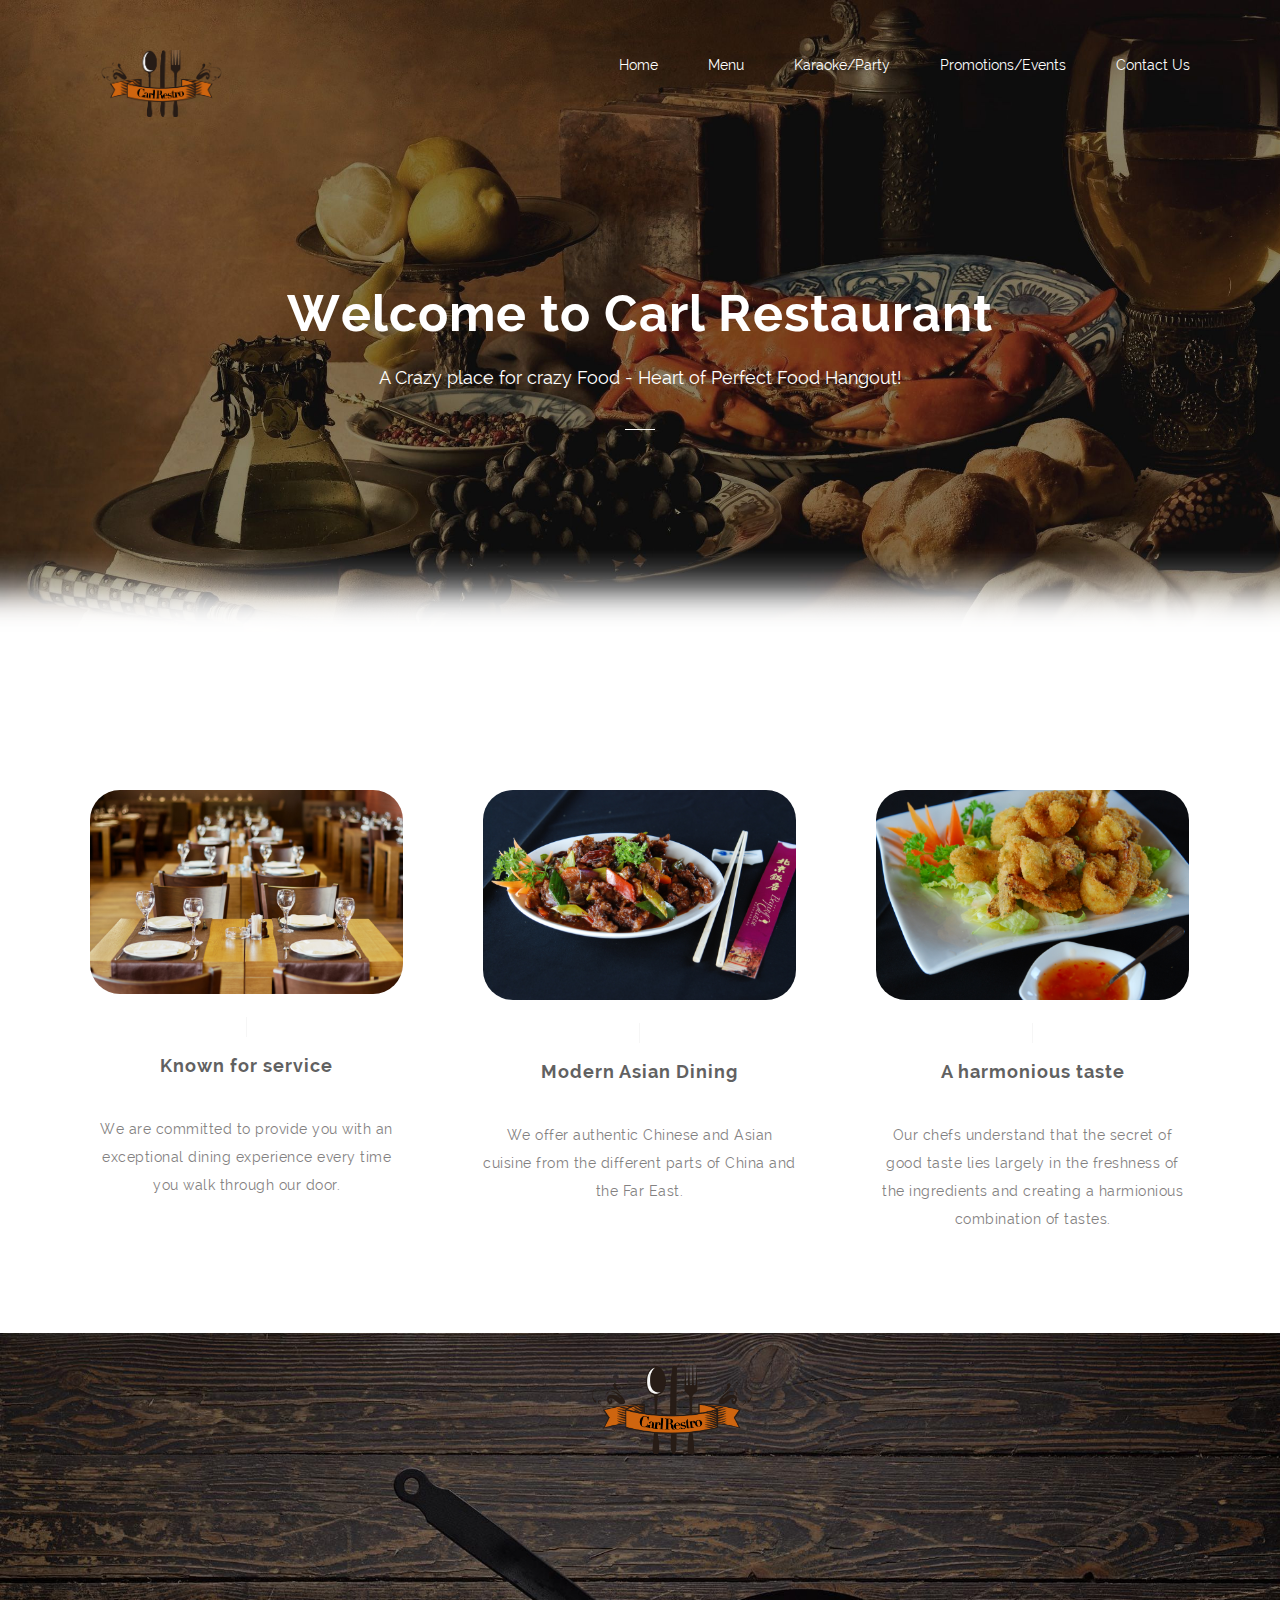
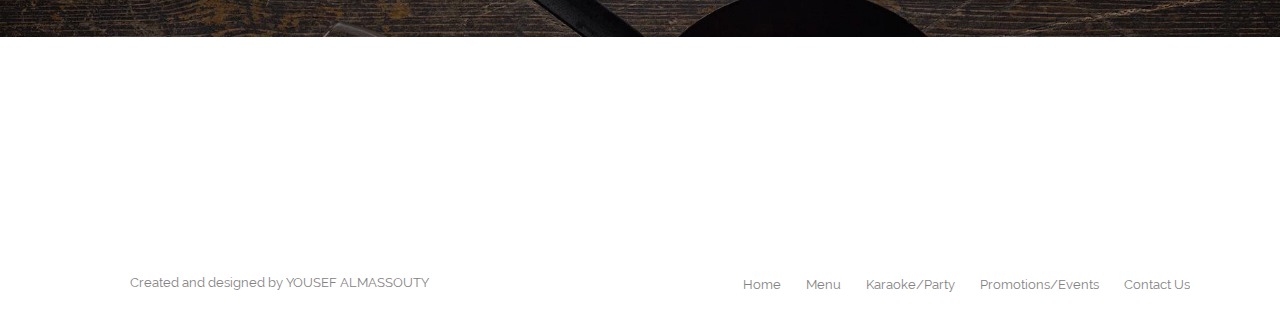
<file: index.html>
<!DOCTYPE html>
<html lang="en">
<head>
	<title>Welcome to Carl Restaurant</title>
	<meta charset="utf-8">
	<meta name="author" content="YOUSEF ALMASSOUTY">
	<meta name="description" content="AS EXAMPLE ASIAN RESTAURANT WEBSITE"/>
	<link rel="stylesheet" type="text/css" href="css/reset.css">
	<link rel="stylesheet" type="text/css" href="css/fancybox.css">
	<link rel="stylesheet" type="text/css" href="css/animate.css">
	<link rel="stylesheet" type="text/css" href="css/main.css">

</head>
<body>

	<section class="billboard light">
		<header class="wrapper light">

			<a href="#"><img class="logo" src="./img/logo.png" alt="Restaurant Logo"/></a>
			<nav>
				<ul>
					<li><a href="./index.html">Home</a></li>
					
					<li><a href="./menu.html">Menu</a></li>
					<li><a href="./karaoke.html">Karaoke/Party</a></li>
					<li><a href="./promotions.html">Promotions/Events</a></li>
					<li><a href="./contact.html">Contact Us</a></li>
				</ul>
			</nav>
		</header>

		<div class="caption light animated wow fadeInDown clearfix">
			<h1>Welcome to Carl Restaurant</h1>
			<p>A Crazy place for crazy Food - Heart of Perfect Food Hangout!</p>
			<hr>
		</div>
		<div class="shadow"></div>
	</section><!--  End billboard  -->


	<section class="services wrapper">
		<ul class="clearfix">
			<li class="animated wow fadeInDown">
				<img class="icon" src="img/service.jpg" alt=""/>
				<span class="separator"></span>
				<h2>Known for service</h2>
				<p>We are committed to provide you with an exceptional dining experience every time you walk through our door.</p>
			</li>
			<li class="animated wow fadeInDown"  data-wow-delay=".2s">
				<img class="icon" src="img/food.jpg" alt=""/>
				<span class="separator"></span>
				<h2>Modern Asian Dining</h2>
				<p>We offer authentic Chinese and Asian cuisine from the different parts of China and the Far East.
			</li>
			<li class="animated wow fadeInDown"  data-wow-delay=".4s">
				<img class="icon" src="img/taste.jpg" alt=""/>
				<span class="separator"></span>
				<h2>A harmonious taste</h2>
				<p>Our chefs understand that the secret of good taste lies largely in the freshness of the ingredients and creating a harmionious combination of tastes.</p>
			</li>
		</ul>
	</section><!--  End services  -->


	<section class="video">
		<img class="logo" src="img/logo.png" alt="Restaurant welcomes you" class="video_logo animated wow fadeInDown"/>
		<h3 class="animated wow fadeInDown">The icing on the cake is our prompt, efficient and personalized service.</h3>
		<a href="#" id="play_btn" class="fancybox animated wow flipInX" data-wow-duration="2s"></a>
	</section><!--  End video  -->


	<section class="testimonials wrapper">
		<div class="title animated wow fadeIn">
			<h2>We have Karaoke too!</h2>
			<h3>Apart from the mouth watering food we offer private dining rooms with Karaoke facility in every room with wide verity of songs selection. (Rooms can adequately accommodate 10 to 45 people)</h3>
			<hr class="separator"/>
		</div>
	</section><!--  End testimonials  -->

	<footer>
		<div class="wrapper">
			<div class="rights">
				<p>Created and designed by YOUSEF ALMASSOUTY</p>
			</div>

			<nav>
				<ul>
					<li><a href="#">Home</a></li>
					<li><a href="./menu.html">Menu</a></li>
					<li><a href="./karaoke.html">Karaoke/Party</a></li>
					<li><a href="./promotions.html">Promotions/Events</a></li>
					<li><a href="./contact.html">Contact Us</a></li>
				</ul>
			</nav>
		</div>		
	</footer><!--  End footer  -->
	<script src="https://code.jquery.com/jquery-3.3.1.slim.min.js" integrity="sha384-q8i/X+965DzO0rT7abK41JStQIAqVgRVzpbzo5smXKp4YfRvH+8abtTE1Pi6jizo" crossorigin="anonymous"></script>
<script src="https://cdnjs.cloudflare.com/ajax/libs/popper.js/1.14.7/umd/popper.min.js" integrity="sha384-UO2eT0CpHqdSJQ6hJty5KVphtPhzWj9WO1clHTMGa3JDZwrnQq4sF86dIHNDz0W1" crossorigin="anonymous"></script>
<script src="https://stackpath.bootstrapcdn.com/bootstrap/4.3.1/js/bootstrap.min.js" integrity="sha384-JjSmVgyd0p3pXB1rRibZUAYoIIy6OrQ6VrjIEaFf/nJGzIxFDsf4x0xIM+B07jRM" crossorigin="anonymous"></script>
    <script type="text/javascript" src="js/jquery.js"></script>
    <script type="text/javascript" src="js/fancybox.js"></script>
    <script type="text/javascript" src="js/wow.js"></script>
    <script type="text/javascript" src="js/main.js"></script>
</body>
</html>
</file>
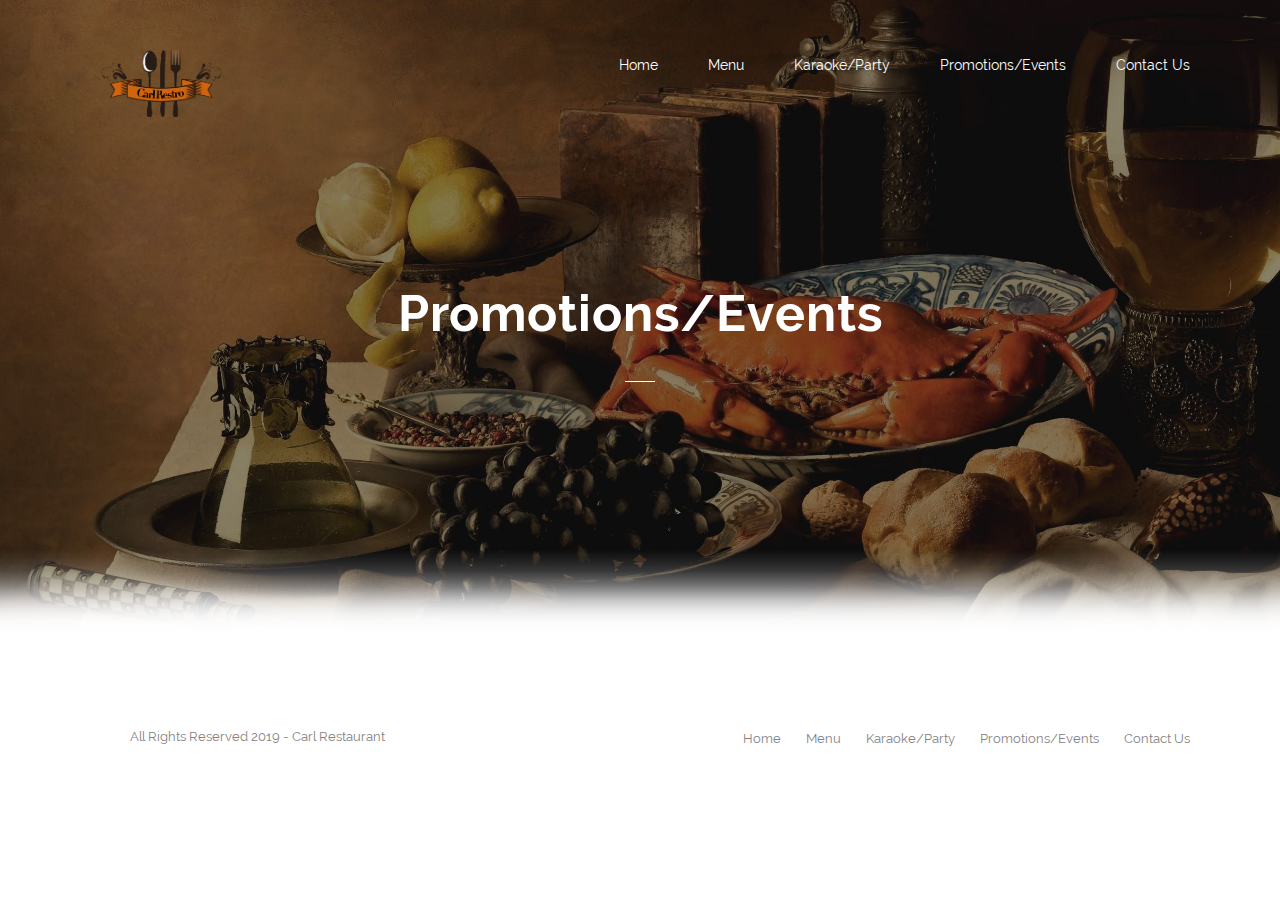
<file: promotions.html>
<!DOCTYPE html>
<html lang="en">
<head>
	<title>Welcome to Carl Restaurant</title>
	<meta charset="utf-8">
	<meta name="author" content="pixelhint.com">
	<meta name="description" content="Sublime Stunning free HTML5/CSS3 website template"/>
	<link rel="stylesheet" type="text/css" href="css/reset.css">
	<link rel="stylesheet" type="text/css" href="css/fancybox.css">
	<link rel="stylesheet" type="text/css" href="css/animate.css">
	<link rel="stylesheet" type="text/css" href="css/main.css">

    <script type="text/javascript" src="js/jquery.js"></script>
    <script type="text/javascript" src="js/fancybox.js"></script>
    <script type="text/javascript" src="js/wow.js"></script>
    <script type="text/javascript" src="js/main.js"></script>
</head>
<body>

	<section class="billboard light">
		<header class="wrapper light">
			<a href="#"><img class="logo" src="./img/logo.png" alt="Beijing Chinese Restaurant Logo"/></a>
			<nav>
				<ul>
					<li><a href="#">Home</a></li>
					<li><a href="./menu.html">Menu</a></li>
					<li><a href="./karaoke.html">Karaoke/Party</a></li>
					<li><a href="./promotions.html">Promotions/Events</a></li>
					<li><a href="./contact.html">Contact Us</a></li>
				</ul>
			</nav>
		</header>

		<div class="caption light animated wow fadeInDown clearfix">
			<h1>Promotions/Events</h1>
			<p></p>
			<hr>
		</div>
		<div class="shadow"></div>
	</section><!--  End billboard  -->





	<footer>
		<div class="wrapper">
			<div class="rights">
				<p>All Rights Reserved 2019 - Carl Restaurant</p>
			</div>

			<nav>
				<ul>
					<li><a href="#">Home</a></li>
					<li><a href="./menu.html">Menu</a></li>
					<li><a href="./karaoke.html">Karaoke/Party</a></li>
					<li><a href="./promotions.html">Promotions/Events</a></li>
					<li><a href="./contact.html">Contact Us</a></li>
				</ul>
			</nav>
		</div>		
	</footer><!--  End footer  -->
</body>
</html>
</file>
<file: css/main.css>
/*

	Template Author :YOUSEF ALMASSOUTY
	
	Template Name   : Sublime
	
	
	*****************************************
	
	
    - fonts
    - general css
    - billboard
    - header
    - services
    - video
    - testimonials
    - blog posts
	- footer
	
*/



/*  Fonts  */
@font-face {
    font-family: 'raleway-regular';
    src: url('../fonts/raleway-regular.eot');
    src: url('../fonts/raleway-regular.eot?#iefix') format('embedded-opentype'),
         url('../fonts/raleway-regular.woff') format('woff'),
         url('../fonts/raleway-regular.ttf') format('truetype'),
         url('../fonts/raleway-regular.svg#raleway-regular') format('svg');
    font-weight: normal;
    font-style: normal;

}

@font-face {
    font-family: 'raleway-semibold';
    src: url('../fonts/raleway-semibold.eot');
    src: url('../fonts/raleway-semibold.eot?#iefix') format('embedded-opentype'),
         url('../fonts/raleway-semibold.woff') format('woff'),
         url('../fonts/raleway-semibold.ttf') format('truetype'),
         url('../fonts/raleway-semibold.svg#raleway-semibold') format('svg');
    font-weight: normal;
    font-style: normal;

}

@font-face {
    font-family: 'raleway-bold';
    src: url('../fonts/raleway-bold.eot');
    src: url('../fonts/raleway-bold.eot?#iefix') format('embedded-opentype'),
         url('../fonts/raleway-bold.woff') format('woff'),
         url('../fonts/raleway-bold.ttf') format('truetype'),
         url('../fonts/raleway-bold.svg#raleway-bold') format('svg');
    font-weight: normal;
    font-style: normal;

}



/*  General CSS*/
body{
    background:white;
}

.wrapper{
    width: 1100px;
    margin: 0 auto;
}

h1, h2, h3, h4, h5 ,h6{
    color: #626262;
    font-family: "raleway-regular", arial;
    letter-spacing: 1px;
}

h1              { font-size: 2em; margin: .67em 0 }
h2              { font-size: 1.5em; margin: .75em 0 }
h3              { font-size: 1.17em; margin: .83em 0 }
h5              { font-size: .83em; margin: 1.5em 0 }
h6              { font-size: .75em; margin: 1.67em 0 }
h1, h2, h3, h4,
h5, h6          { font-weight: bolder }

.clearfix:before,  
.clearfix:after {  
    content: " ";  
    display: table;  
}  
.clearfix:after {  
    clear: both;  
}  
 
.clearfix {  
    *zoom: 1;  
}


.logo {
    width: 15%;
}

.icon {
    border-radius: 30px;
}


/*    Billboard    */
.billboard{
    width: 100%;
    height: 690px;
    position: relative;
}

.billboard.light{
    background: url('../img/menu.jpg') no-repeat;   
     
    background-size: cover;
    -webkit-background-size: cover;
    -moz-background-size: cover;
    -o-background-size: cover;
}

.billboard.dark{
    background: url('../img/billboard2.jpg') no-repeat;
    
    background-size: cover;
    -webkit-background-size: cover;
    -moz-background-size: cover;
    -o-background-size: cover;
}


.billboard .shadow{
    position: absolute;
    width: 100%;
    height: 142px;
    bottom: 0;
    left: 0;
    margin-bottom: -1px;
    background: url('../img/shadow.png') repeat-x;
}

.billboard .caption{
    margin-top: 130px;
    text-align: center;
}

.billboard .caption.light{
    color: #fff;
}

.billboard .caption.dark{
    color: #5d5d5d;
}

.billboard .caption h1{
    font-family: "raleway-bold";
    font-size: 50px;
    font-weight: bold; 
    margin-bottom: 30px;
}

.billboard .caption.light h1{
    color: #fff;
}

.billboard .caption.dark h1{
    color: #5d5d5d;
}

.billboard .caption p{
    font-family: "raleway-regular";
    font-size: 18px;
    margin-bottom: 30px;
}

.billboard .caption.light p{
    color: #fff;
}

.billboard .caption.dark p{
    color: #5d5d5d;
}

.billboard .caption hr{
    display: inline-block;
    height: 1px;
    width: 30px;
    border: 0!important;   
    margin: 0;
    padding: 0;
}

.billboard .caption.light hr{
    background: #fff;
}

.billboard .caption.dark hr{
    background: #5d5d5d;
}






/*    header    */
header{
    width: 100%;
    height: 125px;
}

header .logo{
    float: left;
    margin-top: 50px;
    width:13%;
	
}

header nav{
    float: right;
    margin-top: 57px;
}


header nav ul li{
    list-style: none;
    display: block;
    float: left;
    margin-left: 50px;
}

header nav ul li a{
    text-decoration: none;  
    font-family: "raleway-regular";
    font-size: 14px;

    transition:all .2s linear;
    -webkit-transition:all .2s linear;
    -moz-transition:all .2s linear;
    -o-transition:all .2s linear;
}

header.light nav ul li a{  
    color: #fff;
}

header.light nav ul li a:hover{
    color: #B9B9B9;
}

header.dark nav ul li a{  
    color: #5d5d5d;
}

header.dark nav ul li a:hover{
    color: #919191;
}







/*    Services    */
.services ul{
    margin-top: 100px;
}

.services ul li{
    list-style: none;
    display: block;
    width: 313px;
    float: left;
    margin-left: 80px;
    text-align: center;
}

.services ul li:first-child{
    margin-left: 0;
}

.services ul li .separator{
    display: block;
    width: 1px;
    height: 20px;
    background: #f6f6f6;
    margin: 20px auto;
}

.services ul li h2{
    color: #616161;
    font-family: "raleway-bold";
    font-size: 18px;
    font-weight: bold;
    margin: 0;
}

.services ul li p{
   color: #838181;
    font-family: "raleway-regular";
    font-size: 14px;
    line-height: 28px; 
    margin-top: 40px;
    letter-spacing: .5px;
}







/*    Video    */
.video{
    display: block;
    width: 100%;
    padding: 2em;
    text-align: center;
    margin-top: 100px;
    background: url('../img/contact.jpg') no-repeat;    
    background-size: cover;
    -webkit-background-size: cover;
    -moz-background-size: cover;
    -o-background-size: cover;
}

.video .video_logo{
    margin-top: 85px;
}

.video h3{
    color: #fff;
    font-family: "raleway-regular";
    font-size: 14px;
    font-weight: normal!important;
    margin: 20px 0 0 0;
}

.video #play_btn{
    display: inline-block;
    width: 71px;
    height: 71px;
    background: url('../img/play_btn.png') no-repeat;
    margin-top: 40px;
}




.title{
    text-align: center;
    overflow: hidden;
}

.title h2{
    color: #616161;
    font-family: "raleway-bold";
    font-size: 30px;
    font-weight: bold;
    margin: 0 0 20px 0;
    text-transform: uppercase;
}

.title h3{
    color: #9b9b9b;
    font-family: "raleway-regular";
    font-size: 14px;
    margin: 0 0 20px 0;
    font-weight: normal!important;
}

.title hr.separator{
    display: block;
    width: 40px;
    height: 1px;
    background-color: #ebebeb;
    margin: 0 auto;
    padding: 0;
    border: 0!important;
}







/*    testimonials    */
.testimonials{
    margin-top: 100px;
}

.testimonials ul{
    margin-top: 70px;
    list-style: none;
}

.testimonials ul li{
    display: block;
    float: left;
    margin-left: 80px;
    width: 313px;
}

.testimonials ul li:first-child{
    margin-left: 0;
}

.testimonials ul li .quotes{
    margin-right: 10px;
}

.testimonials ul li p{
    color: #838181;
    font-family: "raleway-regular";
    font-size: 16px;
    line-height: 28px;
    letter-spacing: .5px;
    padding-bottom: 30px;
    margin-bottom: 20px;
    border-bottom: 1px solid #ecebeb;
    position: relative;
}

.testimonials ul li p .triangle{
    display: block;
    width: 10px;
    height: 5px;
    background: url('../img/testimonial_triangle.png') no-repeat;
    position: absolute;
    bottom: -5px;
    left: 40px;
}

.testimonials ul li .client{
    margin-left: 20px;
}

.testimonials ul li .client img.avatar{
    float: left;
    margin-right: 20px;
    -webkit-border-radius: 100px;
    -moz-border-radius: 100px;
    -o-border-radius: 100px;
    border-radius: 100px;
}

.testimonials ul li .client .client_details{
    float: left;
}

.testimonials ul li .client .client_details h4{
    color: #7b7979;
    font-family: "raleway-semibold";
    font-size: 14px;
    font-weight: bold;
    margin: 0 0 10px 0;
}

.testimonials ul li .client .client_details h5{
    color: #7b7979;
    font-family: "raleway-regular";
    font-size: 12px;
    margin: 0;
    font-weight: normal;
}







/*    blog posts    */
.blog_posts{
    margin-top: 100px;
    padding: 100px 0;
    background: #fafafa;
}

.blog_posts ul{
    list-style: none;
    margin-top: 70px;
}

.blog_posts ul li{
    display: block;
    width: 230px;
    margin-left: 60px;
    float: left;
}

.blog_posts ul li:first-child{
    margin-left: 0;
}

.blog_posts ul li .media .date{
    position: absolute;
    top: 0;
    left: 30px;
    width: 40px;
    padding: 10px 0;
    background: rgba(62, 62, 62, .7);
    text-align: center;
}

.blog_posts ul li .media .date span{
    display: block;
}

.blog_posts ul li .media .date .day{
    color: #fff;
    font-family: "raleway-bold";
    font-size: 18px;
    font-weight: bold;

}

.blog_posts ul li .media .date .month{
    color: #fff;
    font-family: "raleway-regular";
    font-size: 12px;
}

.blog_posts ul li .media{
    width: 230px;
    height: 230px;
    position: relative;
}

.blog_posts ul li h1{
    color: #616161;
    font-family: "raleway-regular";
    font-size: 16px;
    font-weight: normal;
    line-height: 26px;
    margin: 20px 0 0 0;
}







/*    footer    */
footer{
    padding: 35px 0;
    overflow: hidden;
}

footer .footer_logo{
    float: left;
}

footer .rights p{
    float: left;
    color: #838181;
    font-family: "raleway-regular";
    font-size: 13px;
    margin: 5px 0 0 40px; 
}

footer .rights p a{
    color: #777;
    font-family: "raleway-semibold";
    font-size: 13px;
    font-weight: bold;
    text-decoration: none;
}

footer nav ul{
    float: right;
    overflow: hidden;
    list-style: none;
    margin-top: 5px; 
}

footer nav ul li{
    float: left;
    margin-left: 25px;
}

footer nav ul li a{
    color: #838181;
    font-family: "raleway-regular";
    font-size: 13px;
    text-decoration: none;

    transition:all .2s linear;
    -webkit-transition:all .2s linear;
    -moz-transition:all .2s linear;
    -o-transition:all .2s linear;
}

footer nav ul li a:hover{
    color: #616161;
}
</file>
